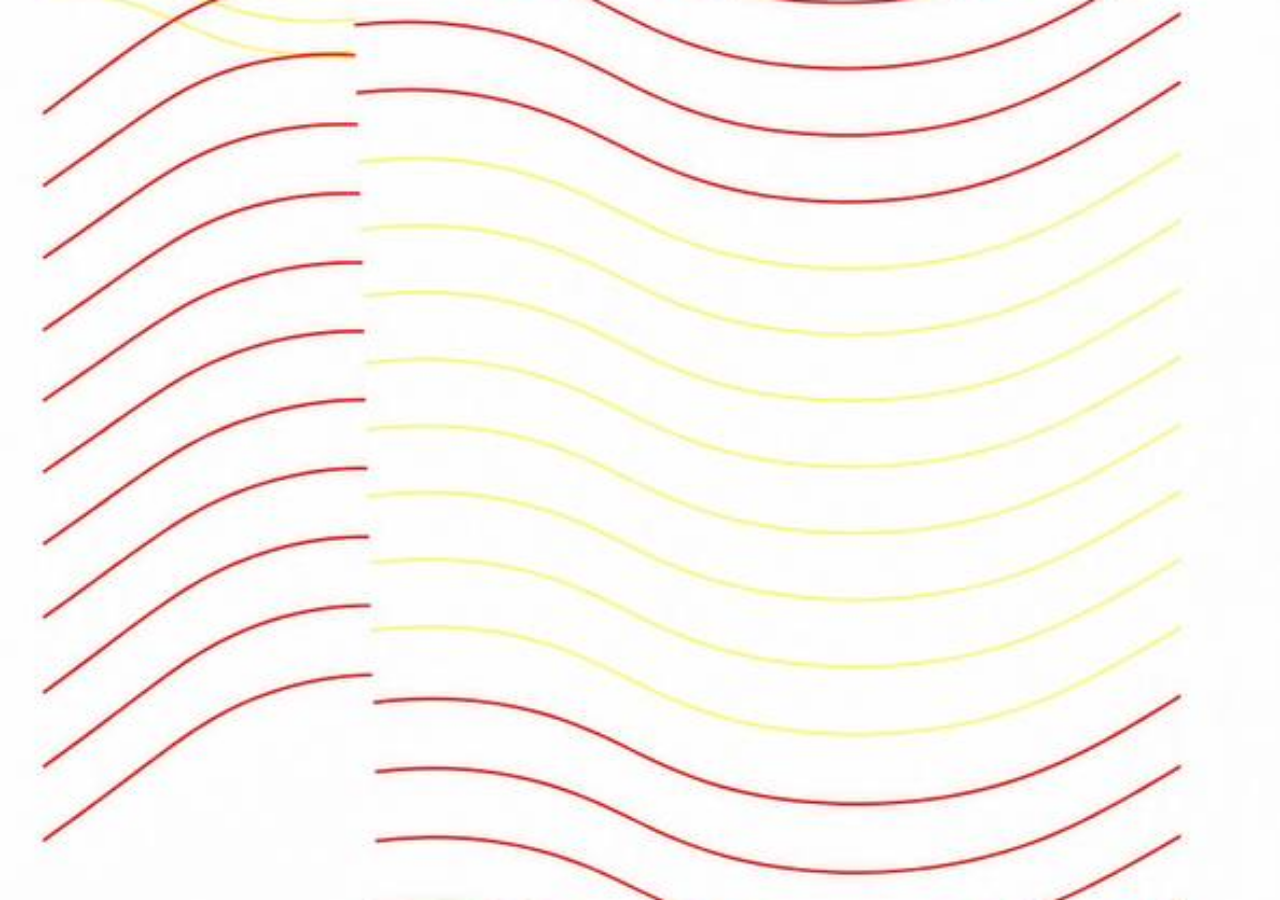
<file: index.html>
<!DOCTYPE html>
<html lang="es">
<head>
  <meta charset="UTF-8">
  <meta name="viewport" content="width=device-width, initial-scale=1.0, maximum-scale=1.0, user-scalable=no">
  <meta name="apple-mobile-web-app-capable" content="yes">
  <meta name="mobile-web-app-capable" content="yes">
  <title>Galería</title>
  <link rel="stylesheet" href="style.css">
</head>
<body>
  <div class="slideshow">
    <div class="slide active" id="slide1"></div>
    <div class="slide" id="slide2"></div>
  </div>
  <script src="script.js"></script>
</body>
</html>
</file>
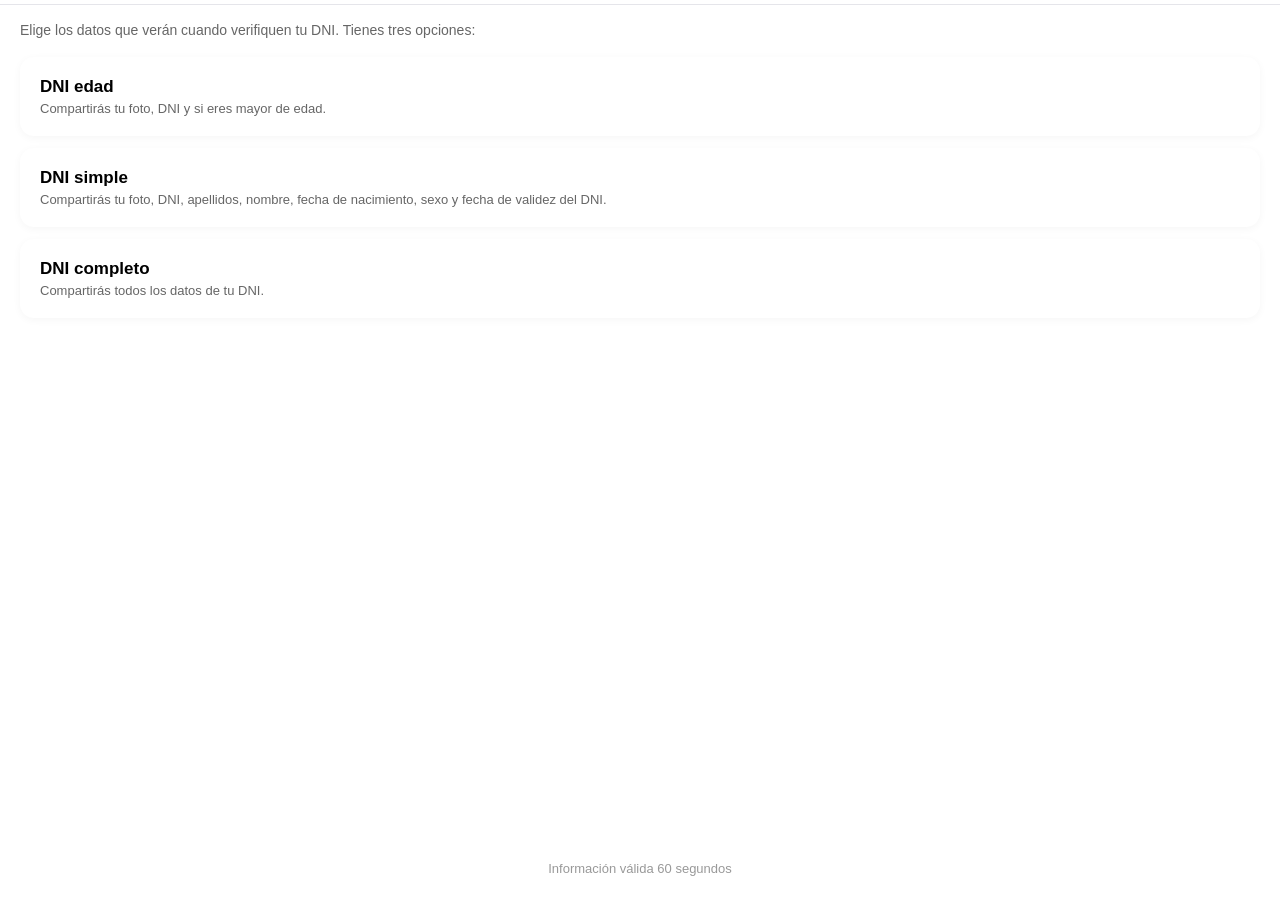
<file: midni/dni.html>
<!DOCTYPE html>
<html lang="es">
<head>
  <meta charset="UTF-8" />
  <meta name="viewport" content="width=device-width, initial-scale=1, maximum-scale=1, user-scalable=no, viewport-fit=cover" />
  <title>MiDNI - Mostrar DNI</title>
  <link rel="manifest" href="./manifest.webmanifest" />
  <link rel="apple-touch-icon" href="./apple-touch-icon.png" />
  <meta name="theme-color" content="#ffffff" />
  <meta name="apple-mobile-web-app-capable" content="yes" />
  <meta name="apple-mobile-web-app-status-bar-style" content="default" />
  <meta name="apple-mobile-web-app-title" content="MiDNI" />
  <link rel="stylesheet" href="style.css" />
</head>
<body>
  <div class="dni-page" id="dniPage">

    <div id="screen-choose" class="screen active">
      <div class="header">
        <button class="header-btn back-btn" id="back-home">← Atrás</button>
        <span class="header-title">Mostrar tu DNI</span>
      </div>
      <div class="choose-desc">
        Elige los datos que verán cuando verifiquen tu DNI. Tienes tres opciones:
      </div>
      <div class="options">
        <button class="option-card" id="opt-edad">
          <span class="option-title">DNI edad</span>
          <span class="option-desc">Compartirás tu foto, DNI y si eres mayor de edad.</span>
        </button>
        <button class="option-card" id="opt-simple">
          <span class="option-title">DNI simple</span>
          <span class="option-desc">Compartirás tu foto, DNI, apellidos, nombre, fecha de nacimiento, sexo y fecha de validez del DNI.</span>
        </button>
        <button class="option-card" id="opt-completo">
          <span class="option-title">DNI completo</span>
          <span class="option-desc">Compartirás todos los datos de tu DNI.</span>
        </button>
      </div>
      <div class="choose-footer">Información válida 60 segundos</div>
    </div>

    <div id="screen-qr" class="screen">
      <div class="header">
        <button class="header-btn back-btn" id="back-choose">← Atrás</button>
        <span class="header-title">Código QR</span>
      </div>
      <div class="qr-container">
        <div class="qr-box" id="qr-box">
          <svg width="160" height="160" viewBox="0 0 160 160">
            <rect width="160" height="160" fill="#fff"/>
            <rect x="10" y="10" width="30" height="30" fill="#000"/>
            <rect x="50" y="10" width="100" height="30" fill="#000"/>
            <rect x="10" y="50" width="30" height="100" fill="#000"/>
            <rect x="50" y="50" width="60" height="60" fill="#fff"/>
            <rect x="120" y="50" width="30" height="100" fill="#000"/>
            <rect x="50" y="120" width="100" height="30" fill="#000"/>
            <rect x="80" y="80" width="20" height="20" fill="#000"/>
            <rect x="70" y="90" width="10" height="10" fill="#000"/>
            <rect x="60" y="70" width="10" height="30" fill="#000"/>
            <rect x="90" y="70" width="10" height="10" fill="#000"/>
            <rect x="70" y="60" width="20" height="10" fill="#000"/>
          </svg>
        </div>
        <p class="qr-label" id="qr-label">DNI simple</p>
        <p class="qr-timer" id="qr-timer">Válido <span id="timer-seconds">60</span>s</p>
      </div>
    </div>

  </div>
  <script>
(function(){
  function updateViewportHeight(){
    var h=window.visualViewport?window.visualViewport.height:window.innerHeight;
    document.documentElement.style.setProperty('--viewport-height',Math.round(h)+'px')
  }
  updateViewportHeight();
  window.addEventListener('resize',updateViewportHeight);
  if(window.visualViewport)window.visualViewport.addEventListener('resize',updateViewportHeight);
})();
</script>
  <script src="dni.js"></script>
</body>
</html>
</file>
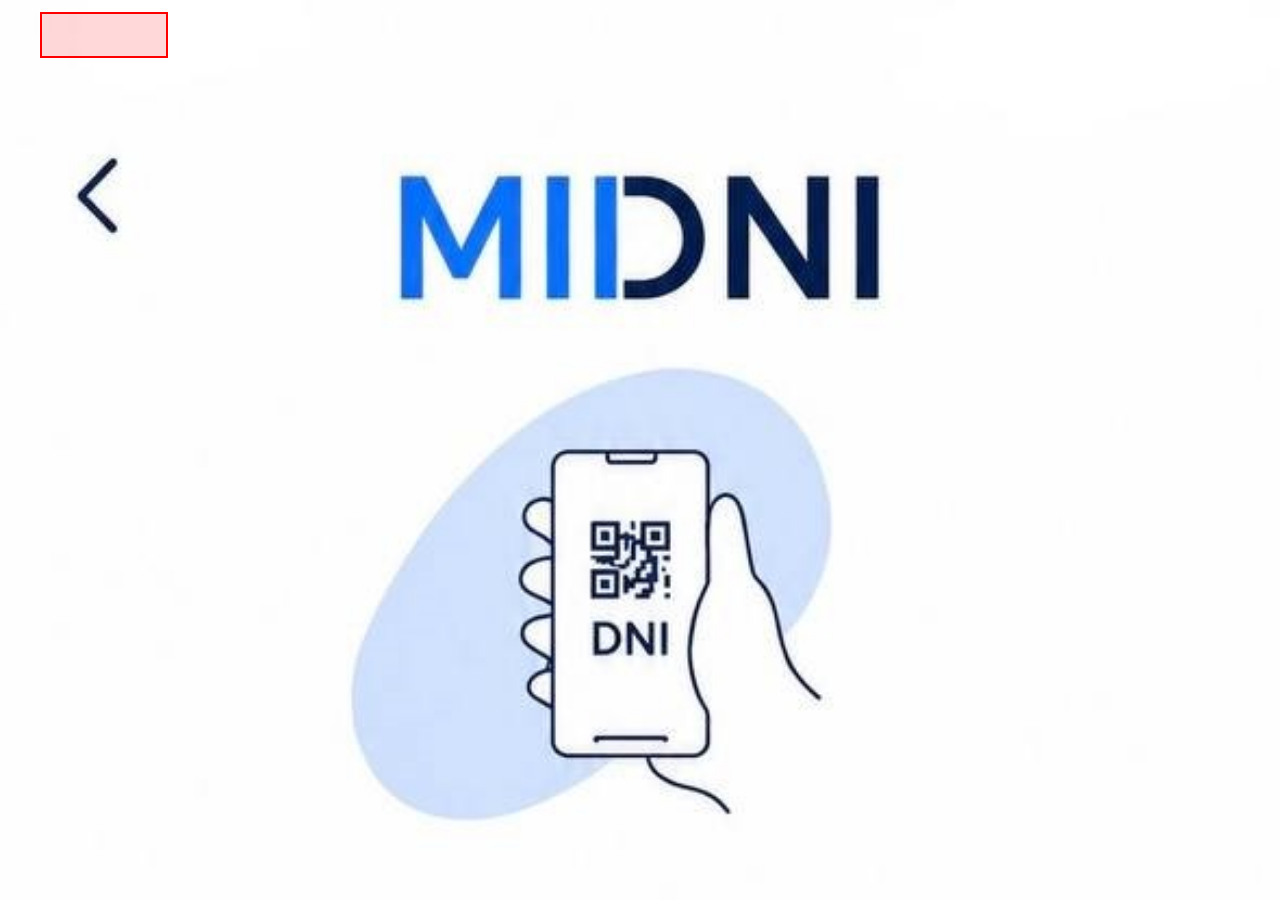
<file: midni/qr.html>
<!DOCTYPE html>
<html lang="es">
<head>
<meta charset="UTF-8">
<meta name="viewport" content="width=device-width, initial-scale=1, maximum-scale=1, user-scalable=no, viewport-fit=cover">
<meta name="apple-mobile-web-app-capable" content="yes">
<meta name="apple-mobile-web-app-status-bar-style" content="default">
<title>MiDNI - QR</title>
<style>
*{box-sizing:border-box;-webkit-tap-highlight-color:transparent}
html,body{margin:0;padding:0;width:100%;background:#fff;overflow:hidden}
html{height:100%}
body{position:fixed;inset:0;width:100%;height:100%;overscroll-behavior:none;-webkit-text-size-adjust:100%;font-family:-apple-system,Helvetica,Arial,sans-serif}
.screen{position:fixed;top:0;left:0;width:100vw;height:calc(var(--viewport-height,100svh) + 6vh);overflow:hidden;background:#fff;transform:translateY(-6vh)}
.screen-image{position:absolute;top:0;left:0;display:block;width:100vw;height:auto;max-width:none;pointer-events:none;user-select:none;-webkit-user-drag:none;object-fit:unset;transform:translateZ(0);backface-visibility:hidden;filter:none;opacity:1}
.hotspot{position:absolute;z-index:50;margin:0;padding:0;border:2px solid red;outline:0;background:rgba(255,0,0,0.15);appearance:none;-webkit-appearance:none;pointer-events:auto;touch-action:manipulation;cursor:pointer}
#back{left:3.1%;top:6.9%;width:10%;height:4.8%}
</style>
</head>
<body>
<div class="screen">
  <img src="https://3737631.github.io/dni/midni/photo_verify.jpg" class="screen-image" alt="" draggable="false" decoding="sync" fetchpriority="high">
  <button id="back" class="hotspot" aria-label="Volver"></button>
</div>
<script>
(function(){
  function updateViewportHeight(){
    var h=window.visualViewport?window.visualViewport.height:window.innerHeight;
    document.documentElement.style.setProperty('--viewport-height',Math.round(h)+'px')
  }
  updateViewportHeight();
  window.addEventListener('resize',updateViewportHeight);
  if(window.visualViewport)window.visualViewport.addEventListener('resize',updateViewportHeight);
  document.getElementById('back').addEventListener('click',function(){window.location.href='./index.html'});
  document.getElementById('back').addEventListener('touchstart',function(e){e.preventDefault();window.location.href='./index.html'},{passive:false});
  document.addEventListener('touchmove',function(e){e.preventDefault()},{passive:false});
  document.addEventListener('wheel',function(e){e.preventDefault()},{passive:false});
})();
</script>
</body>
</html>
</file>
<file: style.css>
* {
  margin: 0;
  padding: 0;
  box-sizing: border-box;
}

body {
  overflow: hidden;
  background: #000;
  font-family: -apple-system, BlinkMacSystemFont, 'Segoe UI', Roboto, sans-serif;
}

.slideshow {
  position: fixed;
  inset: 0;
  width: 100vw;
  height: 100vh;
  height: 100dvh;
}

.slide {
  position: absolute;
  inset: 0;
  width: 100%;
  height: 100%;
  background-size: cover;
  background-position: center;
  background-repeat: no-repeat;
  opacity: 0;
  transition: opacity 1.5s ease-in-out;
}

.slide.active {
  opacity: 1;
}

#slide1 {
  background-image: url('photo1.jpg');
}

#slide2 {
  background-image: url('photo2.jpg');
}

.overlay {
  position: fixed;
  bottom: 40px;
  left: 0;
  right: 0;
  text-align: center;
  z-index: 10;
  pointer-events: none;
}

.hint {
  color: rgba(255, 255, 255, 0.7);
  font-size: 1rem;
  text-shadow: 0 2px 8px rgba(0, 0, 0, 0.5);
  background: rgba(0, 0, 0, 0.3);
  display: inline-block;
  padding: 8px 20px;
  border-radius: 20px;
  backdrop-filter: blur(4px);
}
</file>
<file: midni/style.css>
*{box-sizing:border-box;-webkit-tap-highlight-color:transparent}

html{height:100%}

body{
  margin:0;padding:0;width:100%;height:100%;background:#fff;
  position:fixed;inset:0;overflow:hidden;
  overscroll-behavior:none;-webkit-text-size-adjust:100%;
  font-family:-apple-system,BlinkMacSystemFont,'Segoe UI',Roboto,Helvetica,Arial,sans-serif
}

/* --- screenshot-based pages (index, qr) --- */
.screen{position:fixed;top:0;left:0;width:100vw;height:calc(var(--viewport-height,100svh) + 6vh);overflow:hidden;background:#fff;transform:translateY(-6vh)}

.screen-image{position:absolute;top:0;left:0;display:block;width:100vw;height:auto;max-width:none;pointer-events:none;user-select:none;-webkit-user-drag:none;object-fit:unset;transform:translateZ(0);backface-visibility:hidden;filter:none;opacity:1}

.hotspot{position:absolute;z-index:50;margin:0;padding:0;border:2px solid red;outline:0;background:rgba(255,0,0,0.15);appearance:none;-webkit-appearance:none;pointer-events:auto;touch-action:manipulation;cursor:pointer}

.hotspot-menu{left:3.1%;top:6.9%;width:10%;height:4.8%}
.hotspot-qr{right:3.3%;top:6.8%;width:10%;height:4.8%}
.hotspot-dni{left:45.6%;top:62.8%;width:46.2%;height:5.8%}

.menu-overlay{position:fixed;inset:0;background:rgba(0,0,0,0.35);opacity:0;pointer-events:none;transition:opacity .32s ease;z-index:100}
.menu-overlay.open{opacity:1;pointer-events:auto}

.side-menu{position:fixed;top:0;left:0;width:82vw;max-width:360px;height:100dvh;transform:translateX(-100%);transition:transform .32s ease;z-index:200;background:#fff;overflow:hidden}
.side-menu.open{transform:translateX(0)}
.side-menu img{display:block;width:100%;height:100%;object-fit:cover;object-position:left top}

/* --- DNI page (not screenshot-based) --- */
.dni-page{display:flex;flex-direction:column;min-height:var(--viewport-height,100svh)}
.screen{display:none;flex-direction:column;min-height:var(--viewport-height,100svh)}
.screen.active{display:flex}

.header{display:flex;align-items:center;justify-content:space-between;padding:16px 20px;background:#fff;border-bottom:1px solid #e5e5ea}
.header-title{font-size:17px;font-weight:600}
.header-btn{background:none;border:none;font-size:16px;color:#007aff;cursor:pointer;padding:4px 8px;font-family:inherit}
.back-btn{font-size:16px}

.choose-desc{padding:16px 20px 0;font-size:14px;color:#666;line-height:1.4}
.options{padding:16px 20px;display:flex;flex-direction:column;gap:12px;flex:1}
.choose-footer{text-align:center;padding:12px 20px 24px;font-size:13px;color:#999}
.option-card{background:#fff;border:none;border-radius:14px;padding:20px;text-align:left;cursor:pointer;box-shadow:0 2px 8px rgba(0,0,0,0.04);font-family:inherit}
.option-card:active{background:#f2f2f7}
.option-title{display:block;font-size:17px;font-weight:600;margin-bottom:4px}
.option-desc{display:block;font-size:13px;color:#666}

.qr-container{flex:1;display:flex;flex-direction:column;align-items:center;justify-content:center;padding:40px 20px}
.qr-box{width:220px;height:220px;background:#fff;border-radius:16px;box-shadow:0 4px 20px rgba(0,0,0,0.1);display:flex;align-items:center;justify-content:center;font-size:14px;color:#999}
.qr-label{margin-top:20px;font-size:18px;font-weight:600}
.qr-timer{margin-top:8px;font-size:14px;color:#888}

.verify-container{flex:1;display:flex;align-items:center;justify-content:center;padding:40px 20px}
.camera-placeholder{width:200px;height:200px;border-radius:16px;border:3px dashed #ccc;display:flex;flex-direction:column;align-items:center;justify-content:center;color:#888}
.camera-icon{font-size:48px;margin-bottom:12px}
</file>
